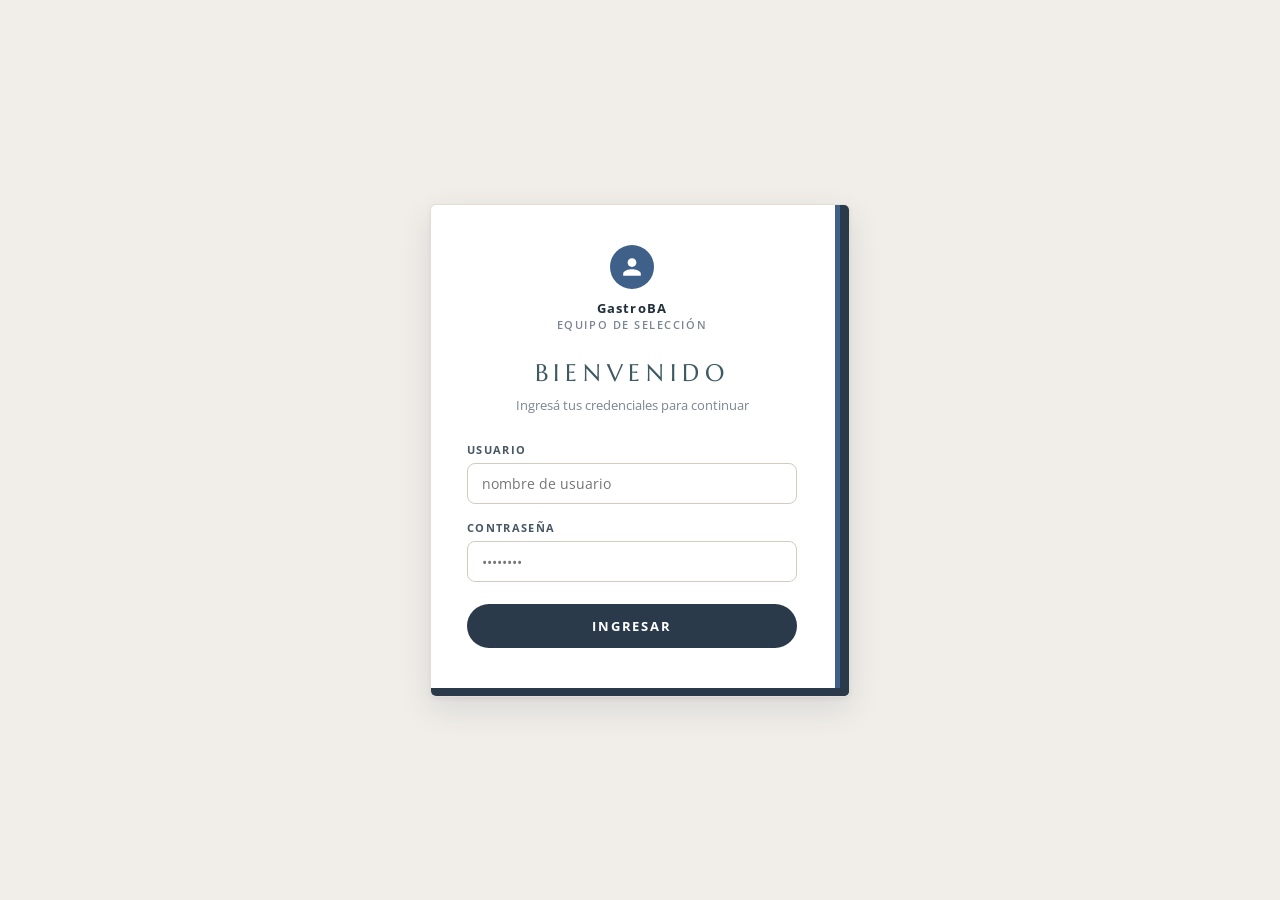
<file: login.html>
<!DOCTYPE html>
<html lang="es">
<head>
  <meta charset="UTF-8" />
  <meta name="viewport" content="width=device-width, initial-scale=1.0" />
  <title>Equipo de Selección — Acceso</title>
  <link href="https://fonts.googleapis.com/css2?family=Marcellus&family=Open+Sans:wght@400;500;600;700&display=swap" rel="stylesheet" />
  <style>
    /* Tema "Editorial" (igual que el panel): arena, azul acero, pizarra y marco navy. */
    *, *::before, *::after { box-sizing: border-box; margin: 0; padding: 0; }

    body {
      font-family: 'Open Sans', -apple-system, 'Segoe UI', sans-serif;
      background: #F1EEE9;
      min-height: 100vh;
      display: flex;
      align-items: center;
      justify-content: center;
      padding: 16px;
    }

    .card {
      position: relative;
      overflow: hidden;
      background: #FFFFFF;
      border: 1px solid #E4DED4;
      border-radius: 6px;
      padding: 40px 52px 48px 36px;
      width: 100%;
      max-width: 420px;
      box-shadow: 0 2px 4px rgba(43,58,74,0.06), 0 12px 32px rgba(43,58,74,0.12);
      text-align: center;
    }
    /* marco tipo diapositiva: barra navy a la derecha con filete acero y banda abajo */
    .card::before {
      content: "";
      position: absolute; top: 0; right: 0; bottom: 0;
      width: 14px;
      background: #2B3A4A;
      border-left: 5px solid #3F6189;
    }
    .card::after {
      content: "";
      position: absolute; left: 0; right: 0; bottom: 0;
      height: 8px;
      background: #2B3A4A;
    }

    .logo {
      display: flex;
      flex-direction: column;
      align-items: center;
      gap: 10px;
      margin-bottom: 26px;
    }

    .logo-icon {
      width: 44px;
      height: 44px;
      background: #3F6189;
      border-radius: 50%;
      display: flex;
      align-items: center;
      justify-content: center;
    }

    .logo-icon svg {
      width: 22px;
      height: 22px;
      fill: white;
    }

    .logo-text {
      font-size: 13px;
      font-weight: 700;
      color: #22303C;
      letter-spacing: 0.08em;
    }

    .logo-sub {
      font-size: 11px;
      font-weight: 600;
      color: #7A8691;
      text-transform: uppercase;
      letter-spacing: 0.14em;
    }

    h1 {
      font-family: 'Marcellus', Georgia, serif;
      font-size: 24px;
      font-weight: 400;
      letter-spacing: 0.24em;
      text-transform: uppercase;
      color: #3D5A62;
      margin-bottom: 8px;
    }

    .subtitle {
      font-size: 13px;
      color: #7A8691;
      margin-bottom: 28px;
    }

    label {
      display: block;
      text-align: left;
      font-size: 11px;
      font-weight: 700;
      color: #475763;
      text-transform: uppercase;
      letter-spacing: 0.12em;
      margin-bottom: 6px;
    }

    input {
      width: 100%;
      background: #FFFFFF;
      border: 1px solid #D3CBBE;
      border-radius: 8px;
      color: #22303C;
      font-family: inherit;
      font-size: 14px;
      padding: 10px 14px;
      outline: none;
      transition: border-color 0.2s, box-shadow 0.2s;
      margin-bottom: 16px;
    }

    input:focus {
      border-color: #3F6189;
      box-shadow: 0 0 0 3px #E8EDF4;
    }

    button {
      width: 100%;
      background: #2B3A4A;
      color: white;
      font-family: inherit;
      font-size: 13px;
      font-weight: 700;
      letter-spacing: 0.14em;
      text-transform: uppercase;
      border: none;
      border-radius: 999px;
      padding: 13px;
      cursor: pointer;
      margin-top: 6px;
      transition: background 0.2s;
    }

    button:hover { background: #3F6189; }
    button:active { background: #24323D; }

    .error {
      display: none;
      background: #F8E5E3;
      border: 1px solid #EBC3BE;
      color: #A8453C;
      font-size: 13px;
      border-radius: 8px;
      padding: 10px 14px;
      margin-top: 12px;
      text-align: center;
    }

    .error.visible { display: block; }
  </style>
</head>
<body>

<div class="card">
  <div class="logo">
    <div class="logo-icon">
      <svg viewBox="0 0 24 24" xmlns="http://www.w3.org/2000/svg">
        <path d="M12 12c2.7 0 4.8-2.1 4.8-4.8S14.7 2.4 12 2.4 7.2 4.5 7.2 7.2 9.3 12 12 12zm0 2.4c-3.2 0-9.6 1.6-9.6 4.8v2.4h19.2v-2.4c0-3.2-6.4-4.8-9.6-4.8z"/>
      </svg>
    </div>
    <div>
      <div class="logo-text">GastroBA</div>
      <div class="logo-sub">Equipo de Selección</div>
    </div>
  </div>

  <h1>Bienvenido</h1>
  <p class="subtitle">Ingresá tus credenciales para continuar</p>

  <label for="usuario">Usuario</label>
  <input type="text" id="usuario" placeholder="nombre de usuario" autocomplete="username" />

  <label for="clave">Contraseña</label>
  <input type="password" id="clave" placeholder="••••••••" autocomplete="current-password" />

  <button onclick="login()">Ingresar</button>

  <div class="error" id="error">Usuario o contraseña incorrectos.</div>
</div>

<script>
  // ─── CONFIGURACIÓN ───────────────────────────────────────────
  const USUARIO = "Admin";
  const CLAVE   = "rrhh2026";
  // Página principal; si se llegó desde un link (ej. un informe), se vuelve ahí.
  // Solo páginas de este sitio ("informe.html?..."), nunca otra dirección.
  const VOLVER  = new URLSearchParams(window.location.search).get("volver") || "";
  const DESTINO = /^[\w-]+\.html(\?[^#]*)?$/.test(VOLVER) ? VOLVER : "index.html";
  // ─────────────────────────────────────────────────────────────

  function login() {
    const u = document.getElementById("usuario").value.trim();
    const c = document.getElementById("clave").value;

    if (u === USUARIO && c === CLAVE) {
      sessionStorage.setItem("rrhh_auth", "true");
      window.location.href = DESTINO;
    } else {
      document.getElementById("error").classList.add("visible");
    }
  }

  // Permitir Enter para enviar
  document.addEventListener("keydown", e => {
    if (e.key === "Enter") login();
  });

  // Si ya está autenticado, redirigir directo
  if (sessionStorage.getItem("rrhh_auth") === "true") {
    window.location.href = DESTINO;
  }
</script>

</body>
</html>
</file>
